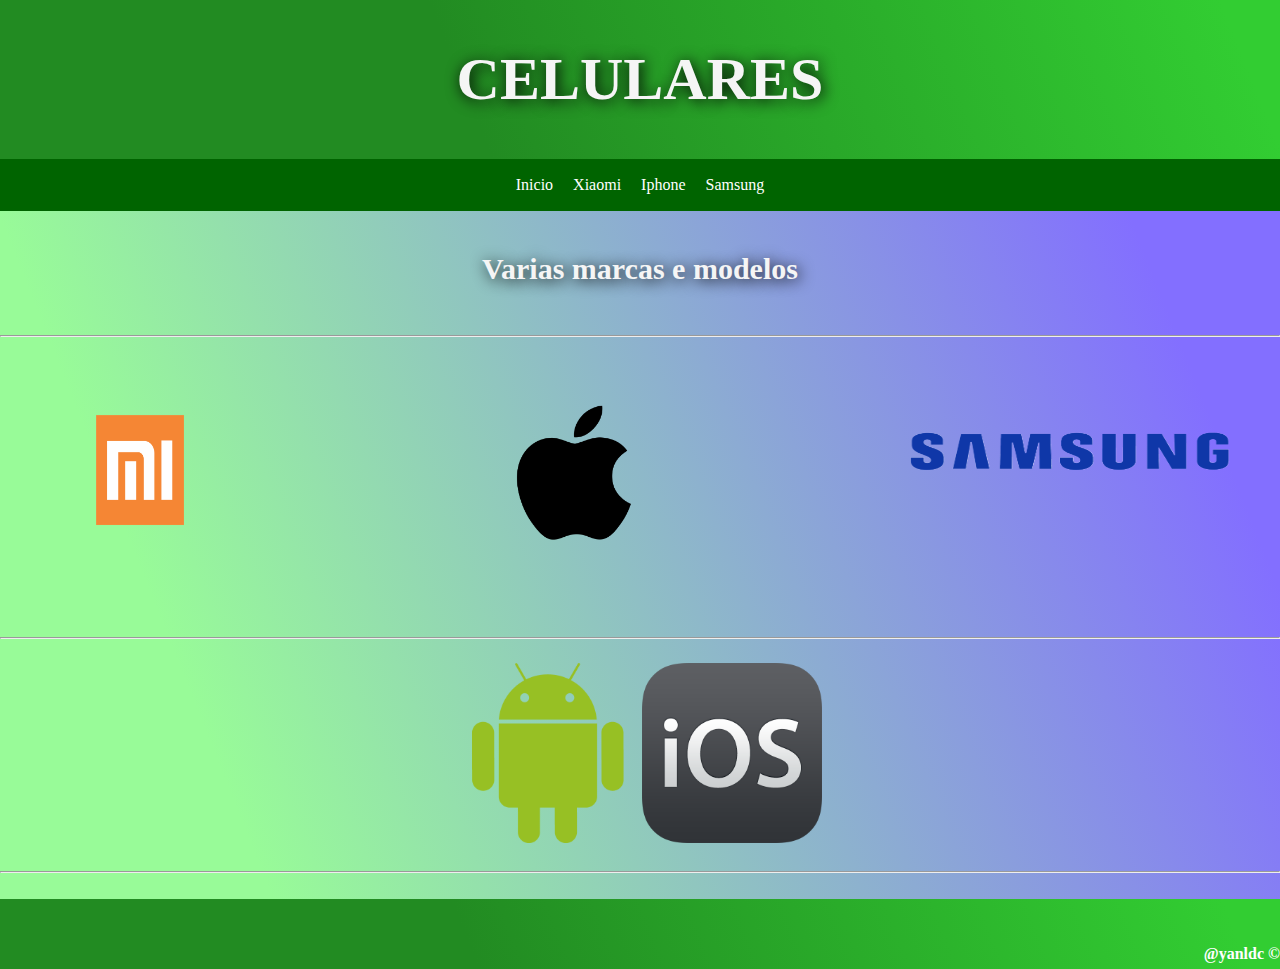
<file: celular/index.html>
<!DOCTYPE html>
<html lang="pt-br">
<html>
<head>
	<meta charset="utf-8">
	<meta name="viewport" content="width=device-width, initial-scale=1">
	<title>Inicio</title>
	<link rel="stylesheet" type="text/css" href="style.css">

</head>
<body>
	
	<header>
	<h1>CELULARES</h1>
	</header>

	<nav class="dp-menu">
	   <ul>
		  <li><a href="index.html">Inicio</a></li>
		  <li><a href="xiaomi.html">Xiaomi</a></li>
		  <li><a href="iphone.html">Iphone</a></li>
	      <li><a href="samsung.html">Samsung </a></li>
	   </ul>
	</nav>
	<div>
		<h2>Varias marcas e modelos</h2>	
    </div>
<hr>
    <div class="secundario">
		        <a href="xiaomi.html"><img src="imagens/xiaomi.png" width="180" height="150";></a>
		        <a href="iphone.html"><img src="imagens/apple.png" width="280" height="180";></a>
		        <a href="samsung.html"><img src="imagens/samsung.png" width="320" height="110";></a>
    </div>
<hr>
    <div align="center">


		        <img src="imagens/android.png" width="180" height="180";>
		        <img src="imagens/ios.png" width="180" height="180";>

    </div>
<hr>
    </div><br>
    <footer>
    	<h4>@yanldc &copy;</h4>
    </footer>

</body>
</html>
</file>
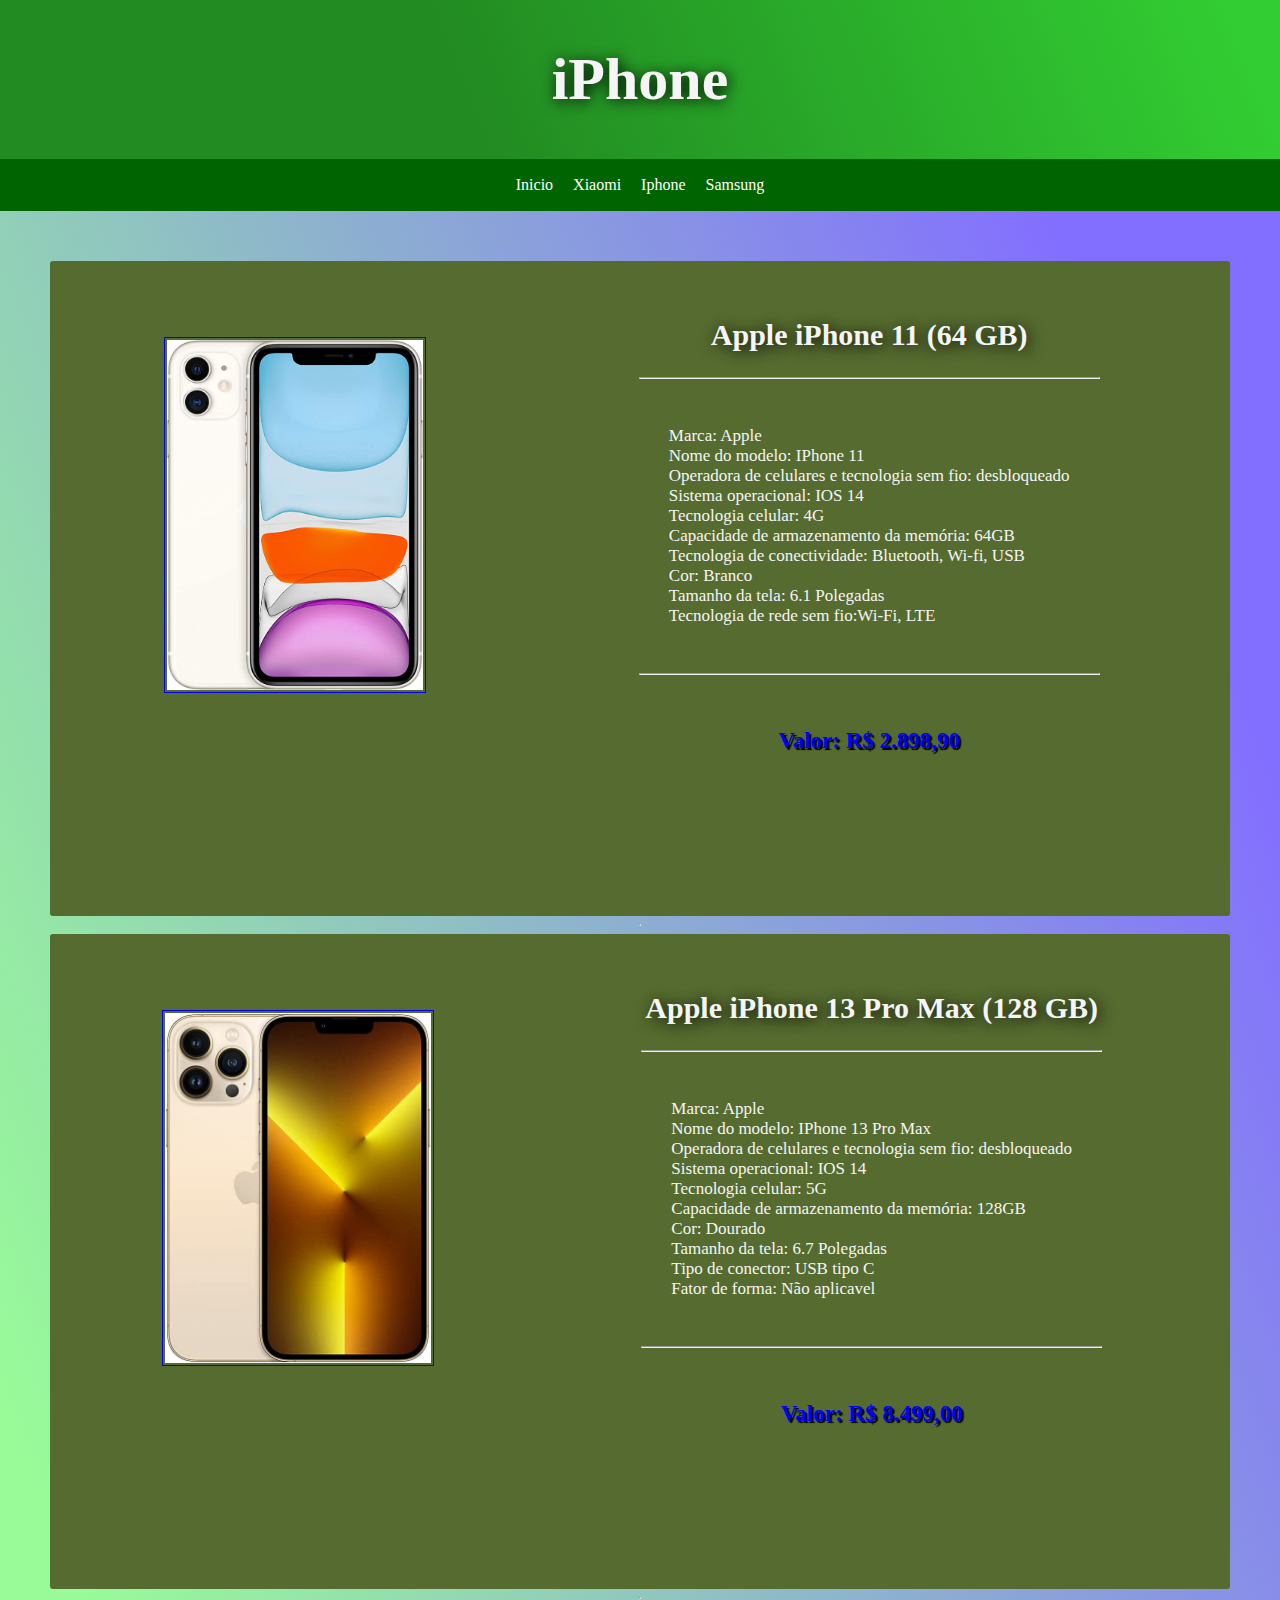
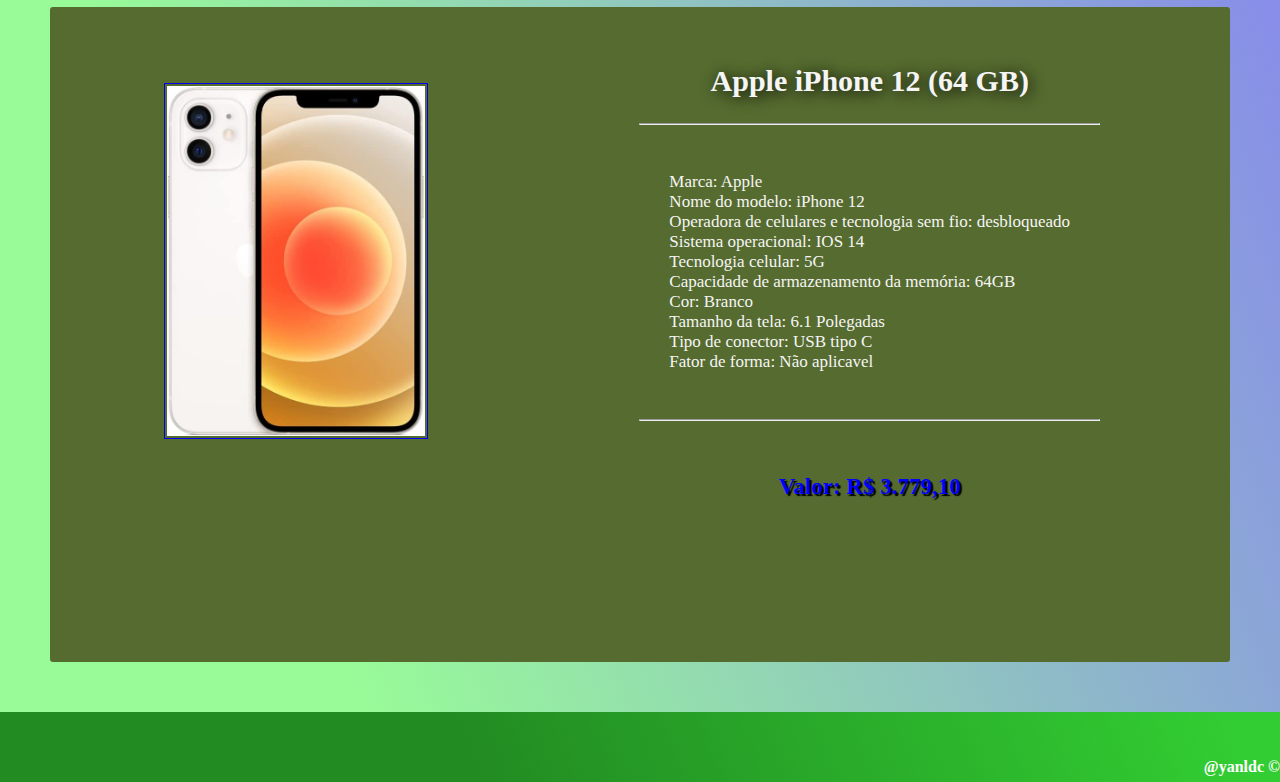
<file: celular/iphone.html>
<!DOCTYPE html>
<html lang="pt-br">
<html>
<head>
	<meta charset="utf-8">
	<meta name="viewport" content="width=device-width, initial-scale=1">
	<title>iphone</title>
	<link rel="stylesheet" type="text/css" href="style.css">

</head>
<body>
	
	<header>
	<h1>iPhone</h1>
	</header>

	<nav class="dp-menu">
	   <ul>
		  <li><a href="index.html">Inicio</a></li>
		  <li><a href="xiaomi.html">Xiaomi</a></li>
		  <li><a href="iphone.html">Iphone</a></li>
	      <li><a href="samsung.html">Samsung </a></li>
	   </ul>
	</nav>


	<main class="principal">

    <div class="meio">
    			<label>
		       <a href="https://www.amazon.com.br/dp/B08N1MG4VL/?tag=iphone-lc-20&th=1" target="_blank"> <img class="foto2" border="1" src="imagens/11.jpg"></a>
		        </label>
				<div>
					<figcaption><h2>Apple iPhone 11 (64 GB)</h2></figcaption>
					<hr>
					<p>Marca: Apple <br>Nome do modelo: IPhone 11 <br> Operadora de celulares e tecnologia sem fio: desbloqueado <br>Sistema operacional: IOS 14 <br>Tecnologia celular: 4G <br>Capacidade de armazenamento da memória: 64GB <br> Tecnologia de conectividade: Bluetooth, Wi-fi, USB <br> Cor: Branco <br>Tamanho da tela: 6.1 Polegadas <br>Tecnologia de rede sem fio:Wi-Fi, LTE<br><hr><h3>Valor: R$ 2.898,90 </h3></p>
				</div>
	</div>
<hr>

	<div class="meio">
				<label>
		       <a href="https://www.amazon.com.br/dp/B09L1NR2PT/?tag=iphone-lc-20&th=1" target="_blank"> <img class="foto2" border="1" src="imagens/13pro.jpg"></a>
		       </label>
		       <div>
		       	<figcaption><h2>Apple iPhone 13 Pro Max (128 GB)</h2></figcaption>
		       	<hr>
		       	<p>Marca: Apple <br>Nome do modelo: IPhone 13 Pro Max <br> Operadora de celulares e tecnologia sem fio: desbloqueado <br>Sistema operacional: IOS 14 <br>Tecnologia celular: 5G <br>Capacidade de armazenamento da memória: 128GB <br> Cor: Dourado <br>Tamanho da tela: 6.7 Polegadas<br> Tipo de conector: USB tipo C<br> Fator de forma: Não aplicavel<br><hr><h3>Valor: R$ 8.499,00</h3> </p>       	
		       </div>
	</div>
 <hr>

	<div class="meio">
		       <label>
		       <a href="https://www.amazon.com.br/dp/B09B7X1814/?tag=iphone-lc-20&th=1" target="_blank"> <img class="foto2" border="1" src="imagens/12.jpg"></a>
		       </label>
		       <div>
		       	<figcaption><h2> Apple iPhone 12 (64 GB)</h2></figcaption>
		       	<hr>
		       	<p>Marca: Apple <br>Nome do modelo: iPhone 12 <br> Operadora de celulares e tecnologia sem fio: desbloqueado <br>Sistema operacional: IOS 14 <br>Tecnologia celular: 5G <br>Capacidade de armazenamento da memória: 64GB <br> Cor: Branco <br>Tamanho da tela: 6.1 Polegadas<br> Tipo de conector: USB tipo C<br> Fator de forma: Não aplicavel<br><hr><h3>Valor: R$ 3.779,10</h3> </p>       	
		       </div>
	</div>
</main>


    <footer>
    	<h4>@yanldc &copy;</h4>
    </footer>

</body>
</html>
</file>
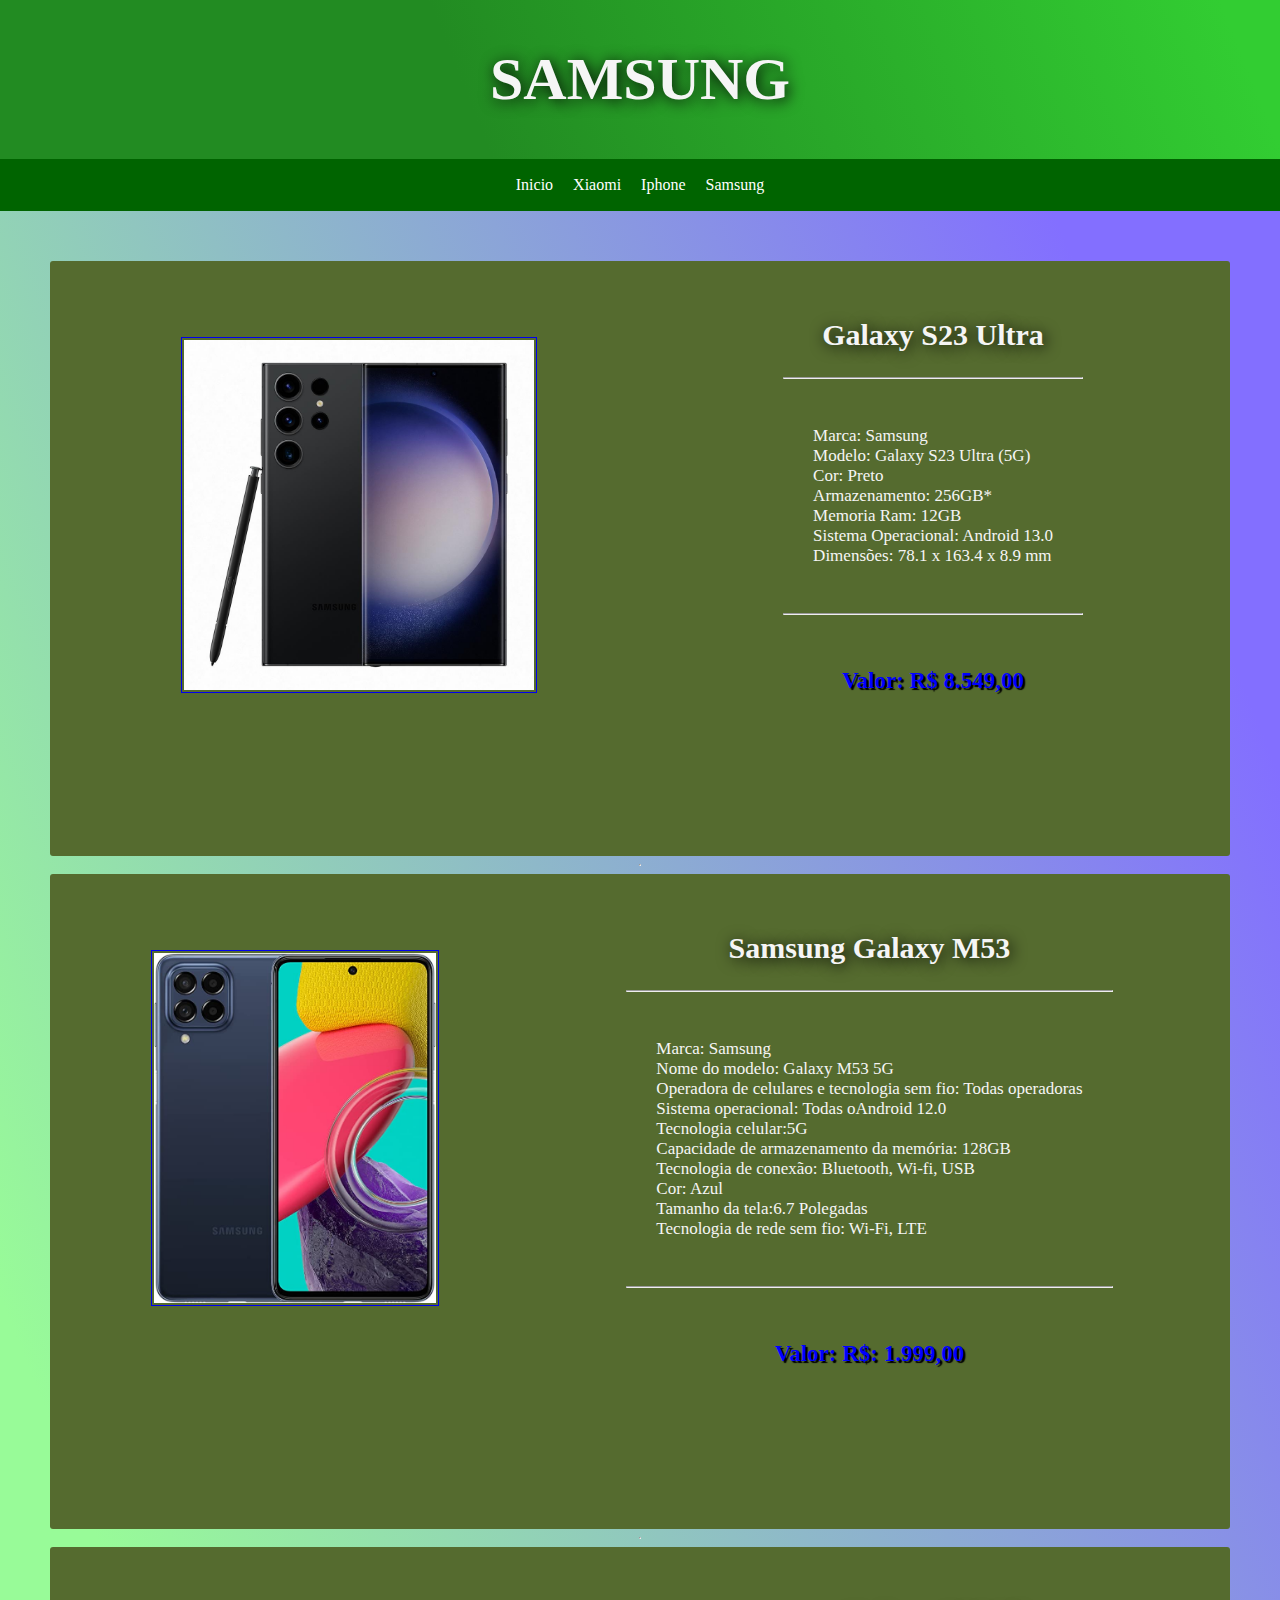
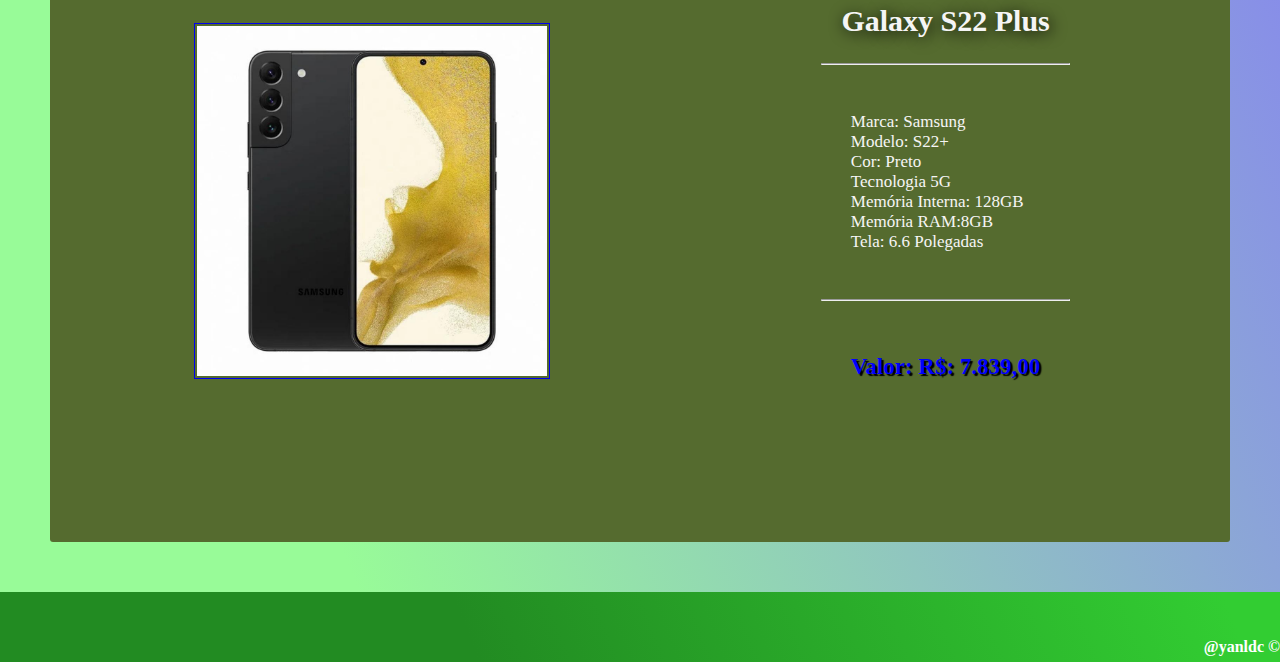
<file: celular/samsung.html>
<!DOCTYPE html>
<html lang="pt-br">
<html>
<head>
	<meta charset="utf-8">
	<meta name="viewport" content="width=device-width, initial-scale=1">
	<title>Samsung</title>
	<link rel="stylesheet" type="text/css" href="style.css">

</head>
<body>
	
	<header>
	<h1>SAMSUNG</h1>
	</header>

	<nav class="dp-menu">
	   <ul>
		  <li><a href="index.html">Inicio</a></li>
		  <li><a href="xiaomi.html">Xiaomi</a></li>
		  <li><a href="iphone.html">Iphone</a></li>
	      <li><a href="samsung.html">Samsung </a></li>
	   </ul>
	</nav>


	<main class="principal">

    <div class="meio">
    			<label>
		       <a href="https://www.kabum.com.br/produto/416277/smartphone-samsung-galaxy-s23-ultra-5g-256gb-12gb-ram-octa-core-camera-quadrupla-200mp-tela-infinita-de-6-8-preto-sm-s918bzkszto?origem=48&utm_source=Zoom&utm_medium=comparador&utm_term=416277&utm_campaign=KaBuM%21&campaign=&utm_content=554b412ca74046b4a63deeb4a10e7308" target="_blank"> <img class="foto2" border="1" src="imagens/s23.jpg"></a>
				</label>
				<div>
					<figcaption><h2>Galaxy S23 Ultra</h2></figcaption>
					<hr>
					<p>Marca: Samsung <br> Modelo: Galaxy S23 Ultra (5G) <br> Cor: Preto <br> Armazenamento: 256GB* <br> Memoria Ram: 12GB <br> Sistema Operacional: Android 13.0<br> Dimensões: 78.1 x 163.4 x 8.9 mm<br><hr><h3>Valor: R$ 8.549,00</h3>  </p>
				</div>
	</div>
	<hr>

	<div class="meio">
				<label>
		       <a href="https://www.amazon.com.br/dp/B0B2VR9KNB?tag=m3midia-20&linkCode=ogi&th=1&psc=1" target="_blank"> <img class="foto2" border="1" src="imagens/m23.jpg"></a>
		       </label>
		       	<div>
					<figcaption><h2>Samsung Galaxy M53</h2></figcaption>
					<hr>
					<p>Marca: Samsung<br> Nome do modelo: Galaxy M53 5G <br> Operadora de celulares e tecnologia sem fio: Todas operadoras<br>Sistema operacional: Todas oAndroid 12.0<br> Tecnologia celular:5G <br>Capacidade de armazenamento da memória: 128GB<br> Tecnologia de conexão: Bluetooth, Wi-fi, USB<br> Cor: Azul<br> Tamanho da tela:6.7 Polegadas<br> Tecnologia de rede sem fio: Wi-Fi, LTE<br><hr><h3>Valor: R$: 1.999,00</h3></p>
				</div>
	</div>
<hr>

	<div class="meio">
		       <label>
		       <a href="https://www.kabum.com.br/produto/328879/smartphone-samsung-galaxy-s22-plus-128gb-5g-preto-camera-tripla-50mp-selfie-10mp-ram-8gb-tela-6-1?origem=48&utm_source=Zoom&utm_medium=comparador&utm_term=328879&utm_campaign=marketplace&campaign=&utm_content=2e628950de314c03a6e1e5963550ac36" target="_blank"> <img class="foto2" border="1" src="imagens/s22.jpg"></a>
		       </label>
		        <div>
					<figcaption><h2>Galaxy S22 Plus</h2></figcaption>
					<hr>
					<p>Marca: Samsung<br>Modelo: S22+<br>Cor: Preto<br>Tecnologia 5G<br> Memória Interna: 128GB<br> Memória RAM:8GB<br> Tela: 6.6 Polegadas<br><hr> <h3>Valor: R$: 7.839,00</h3> </p>
				</div>
	</div>
</main>


    <footer>
    	<h4>@yanldc &copy;</h4>
    </footer>

</body>
</html>
</file>
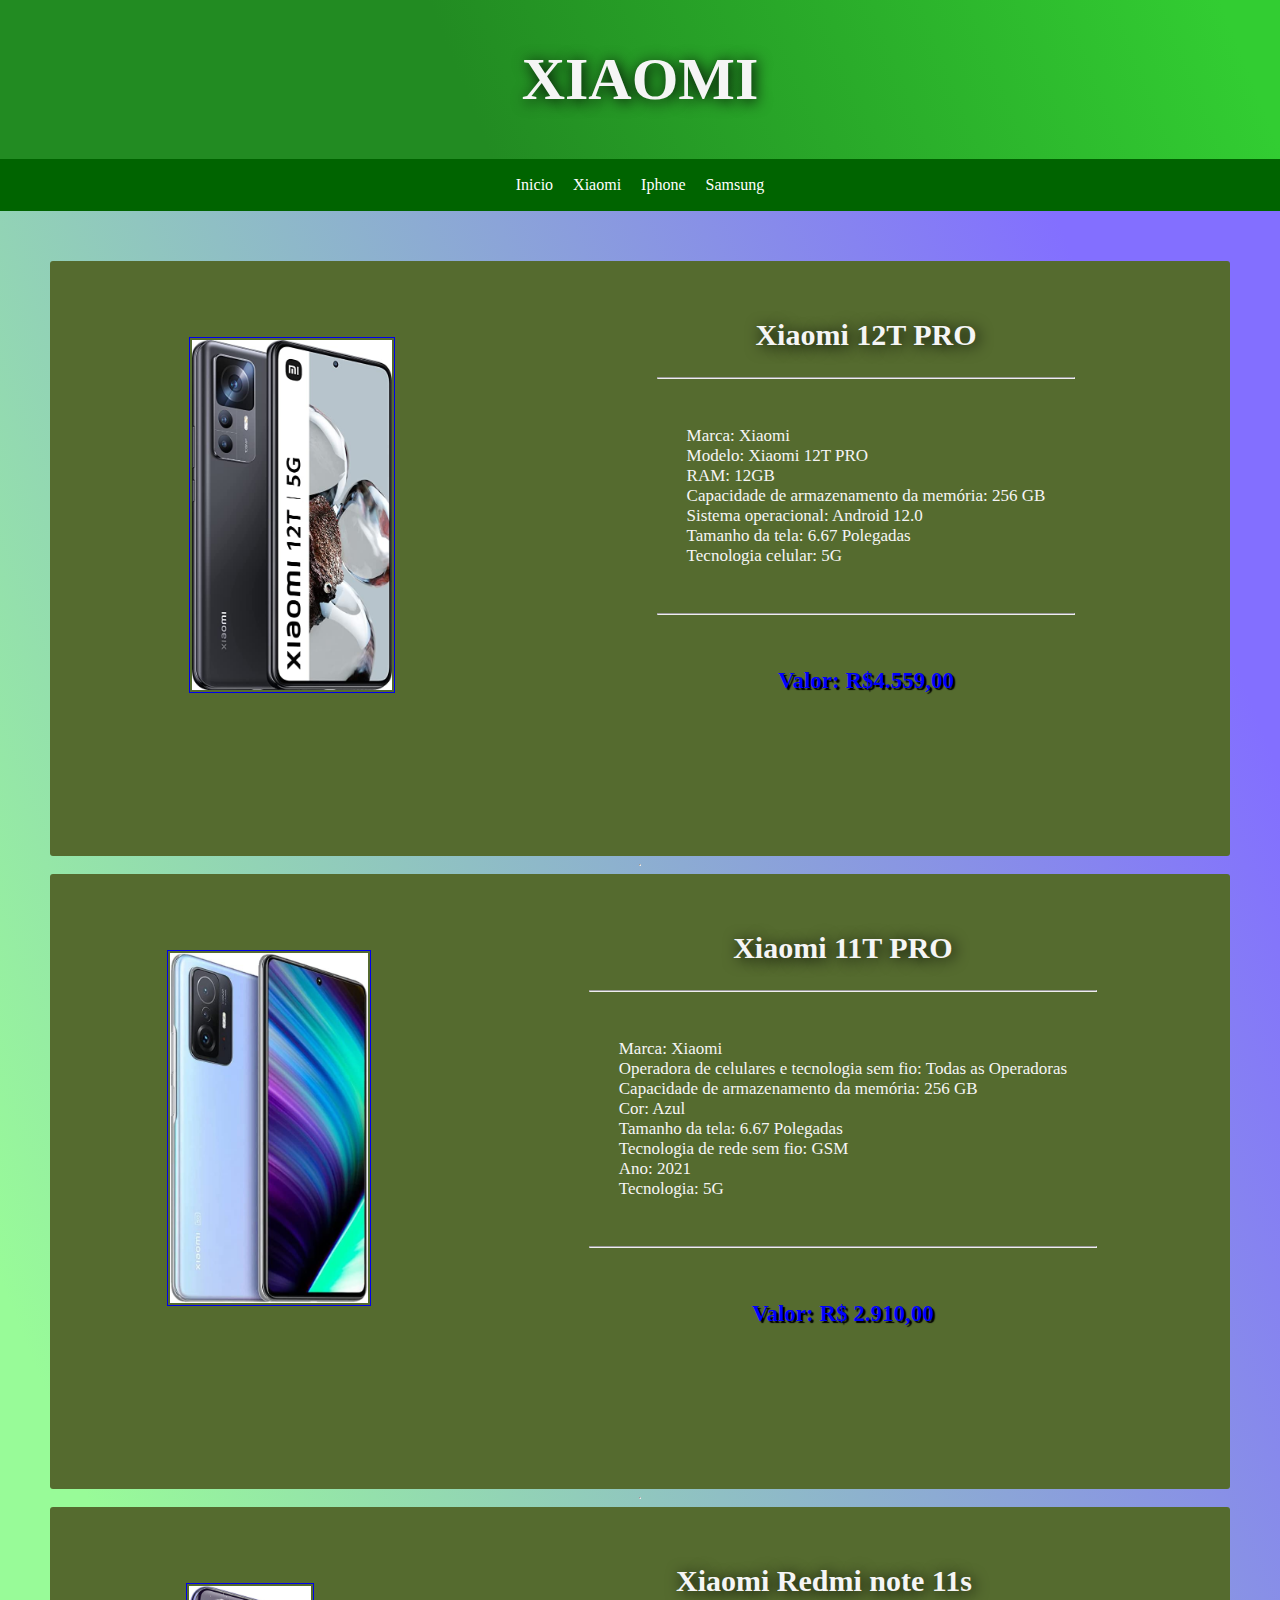
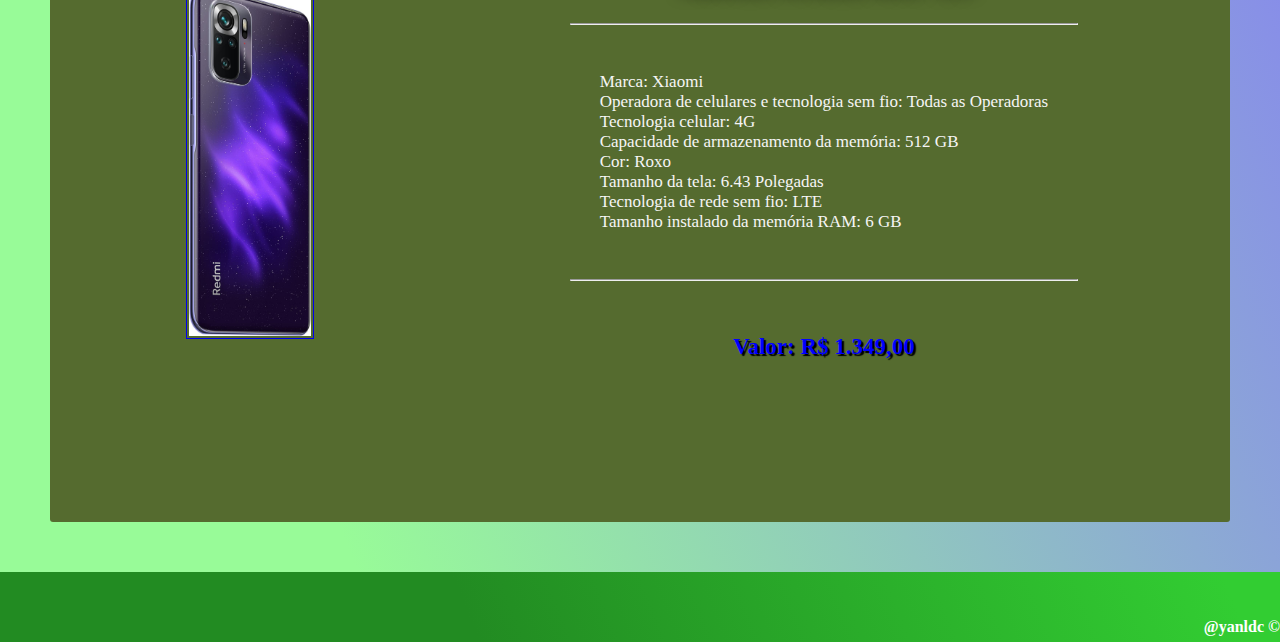
<file: celular/xiaomi.html>
<!DOCTYPE html>
<html lang="pt-br">
<html>
<head>
	<meta charset="utf-8">
	<meta name="viewport" content="width=device-width, initial-scale=1">
	<title>Xiaomi</title>
	<link rel="stylesheet" type="text/css" href="style.css">

</head>
<body>
	
	<header>
	<h1>XIAOMI</h1>
	</header>

	<nav class="dp-menu">
	   <ul>
		  <li><a href="index.html">Inicio</a></li>
		  <li><a href="xiaomi.html">Xiaomi</a></li>
		  <li><a href="iphone.html">Iphone</a></li>
	      <li><a href="samsung.html">Samsung </a></li>
	   </ul>
	</nav>


	<main class="principal">

    <div class="meio">
    			<label>
		       <a href="https://www.amazon.com.br/Celular-Xiaomi-Preto-Vers%C3%A3o-Global/dp/B0BG5T4K75?__mk_pt_BR=%C3%85M%C3%85%C5%BD%C3%95%C3%91&crid=1VX02I18O2TXA&keywords=xiaomi+12+pro&qid=1674662606&sprefix=xiaomi+12+pr,aps,208&sr=8-1&ufe=app_do:amzn1.fos.25548f35-0de7-44b3-b28e-0f56f3f96147&linkCode=sl1&tag=guiadabusca-20&linkId=8ce281d65ce12728a3949b70e46545b0&language=pt_BR&ref_=as_li_ss_tl" target="_blank"> <img class="foto2" border="1" src="imagens/12tpro.jpg"></a>
				</label>
				<div>
				<figcaption><h2>Xiaomi 12T PRO</h2></figcaption>
				<hr>
				<p>Marca: Xiaomi<br> Modelo: Xiaomi 12T PRO<br>RAM: 12GB<br> Capacidade de armazenamento da memória: 256 GB<br> Sistema operacional: Android 12.0<br> Tamanho da tela: 6.67 Polegadas<br> Tecnologia celular: 5G<br> <hr><h3>Valor: R$4.559,00</h3> </p>
				</div>
	</div>
<hr>
	<div class="meio">
				<label>
		       <a href="https://www.amazon.com.br/Celular-Xiaomi-256gb-Vers%C3%A3o-Global/dp/B09DKZS147?pd_rd_w=vBCrL&content-id=amzn1.sym.f14d3066-f640-490b-be63-642232e30730&pf_rd_p=f14d3066-f640-490b-be63-642232e30730&pf_rd_r=5T65FH6H83CBB61R6YBG&pd_rd_wg=76IXz&pd_rd_r=ce25d7d6-0a3c-48b7-89cf-dd2d173b3837&pd_rd_i=B09DKZS147&psc=1&linkCode=sl1&tag=guiadabusca-20&linkId=9ad7bf0fc88b93655e7ddace2970cfac&language=pt_BR&ref_=as_li_ss_tl" target="_blank"> <img class="foto2" border="1" src="imagens/11tpro.jpg"></a>
		       </label>
		       <div>
		       	<figcaption><h2>Xiaomi 11T PRO</h2></figcaption>
		       	<hr>
		       	<p>Marca: Xiaomi<br>Operadora de celulares e tecnologia sem fio: Todas as Operadoras<br> Capacidade de armazenamento da memória: 256 GB<br> Cor: Azul<br> Tamanho da tela: 6.67 Polegadas<br> Tecnologia de rede sem fio: GSM<br> Ano: 2021<br> Tecnologia: 5G<br> <hr><h3>Valor: R$ 2.910,00</h3></p>
		       </div>
	</div>

<hr>
	<div class="meio">
		       <label>
		       <a href="https://www.amazon.com.br/Xiaomi-COSMIC-PURPLE-VERS%C3%83O-FABRICADO/dp/B09C6D3Q7M?__mk_pt_BR=%C3%85M%C3%85%C5%BD%C3%95%C3%91&crid=3R08VZ1GILFRF&keywords=Xiaomi+Redmi+Note+10S&qid=1665440973&qu=eyJxc2MiOiIzLjc4IiwicXNhIjoiMy40NSIsInFzcCI6IjMuMTEifQ%3D%3D&sprefix=celular+xiaomi,aps,226&sr=8-9&ufe=app_do:amzn1.fos.25548f35-0de7-44b3-b28e-0f56f3f96147&linkCode=sl1&tag=guiadabusca-20&linkId=07d5523a2346cdc5c7f1e42d1a18f6f5&language=pt_BR&ref_=as_li_ss_tl" target="_blank"> <img class="foto2" border="1" src="imagens/note11s.jpg"></a>
		       </label>
		       <div>
		       	<figcaption><h2>Xiaomi Redmi note 11s</h2></figcaption>
		       	<hr>
		       	<p>Marca: Xiaomi<br> Operadora de celulares e tecnologia sem fio: Todas as Operadoras<br> Tecnologia celular: 4G<br> Capacidade de armazenamento da memória: 512 GB<br> Cor: Roxo<br> Tamanho da tela: 6.43 Polegadas<br> Tecnologia de rede sem fio: LTE<br> Tamanho instalado da memória RAM: 6 GB<br><hr><h3>Valor: R$ 1.349,00 </h3></p>
		       </div>
	</div>
</main>


    <footer>
    	<h4>@yanldc &copy;</h4>
    </footer>

</body>
</html>
</file>
<file: celular/style.css>
body{
	background: linear-gradient(68.15deg, #98FB98 16.62%, #836FFF 85.61%);
    background-position: static;
    margin: 0;
}

header {
	background: linear-gradient(68.15deg, #228B22 36.62%, #32CD32 95.61%);
	padding: 5px;
	text-align: center;
}

footer {
	background: linear-gradient(68.15deg, #228B22 36.62%, #32CD32 95.61%);
	padding: 25px 0px;
	text-align: right;
	position: absolute;
    bottom: 10;
    color: #FFF;
    width: 100%;
    height: 20px;    
}

div{
	padding: 16px;
}

h1{
	text-align: center;
	font: Arial;
	font-size: 60px;
	color: whitesmoke;
	text-shadow: 2px 2px 15px black;
}

h2{
	text-align: center;
	font: Arial;
	font-size: 30px;
	color: whitesmoke;
	text-shadow: 2px 2px 15px black;
}
h3{
	font: Arial;
	text-align: center;
	font-size: 23px;
	padding: 30px;
	color: blue;
	text-shadow: 2px 2px 1px black;
}

p{
	font: Arial;
	text-align: left;
	font-size: 17px;
	padding: 30px;
	color: whitesmoke;
}





       /* menu Principal horizontal*/
nav{
	background-color: #006400;
	padding: 1px;
}

.dp-menu ul{                            
	padding: 0;
	background-color: #006400;
	display: flex;
	justify-content: center;
}

.dp-menu ul li{
	display: inline;
}

.dp-menu ul li a{
	color: white;
	text-align: center;
	text-decoration: none;
	font-size: 10;
	font: arial;
	display: inline;
	padding: 10px;
	transition: background .7s;
}

.dp-menu ul li a:hover{
	background-color: #008000;
	padding: 17px;

}


                

/* Imagens */
.foto1 {
  height: 450px;
  padding: 30px 50px;
}
.foto2 {
  height: 350px;
  padding: 2px 2px;
  margin-top: 60px;

}



/* corpo da pagina */
.principal{
  display: flex;
 	flex-direction: column;
 	justify-content: left;
 	padding: 50px;
}


.meio{
  display: flex;	
  flex-direction: row;
  justify-content: space-around;
  font: arial;
  border-radius: 3px;
  background-color: #556B2F;

}

.secundario{
  display: flex;
 	flex-direction: row;
 	justify-content: space-between;
 	padding: 50px;
}
</file>
